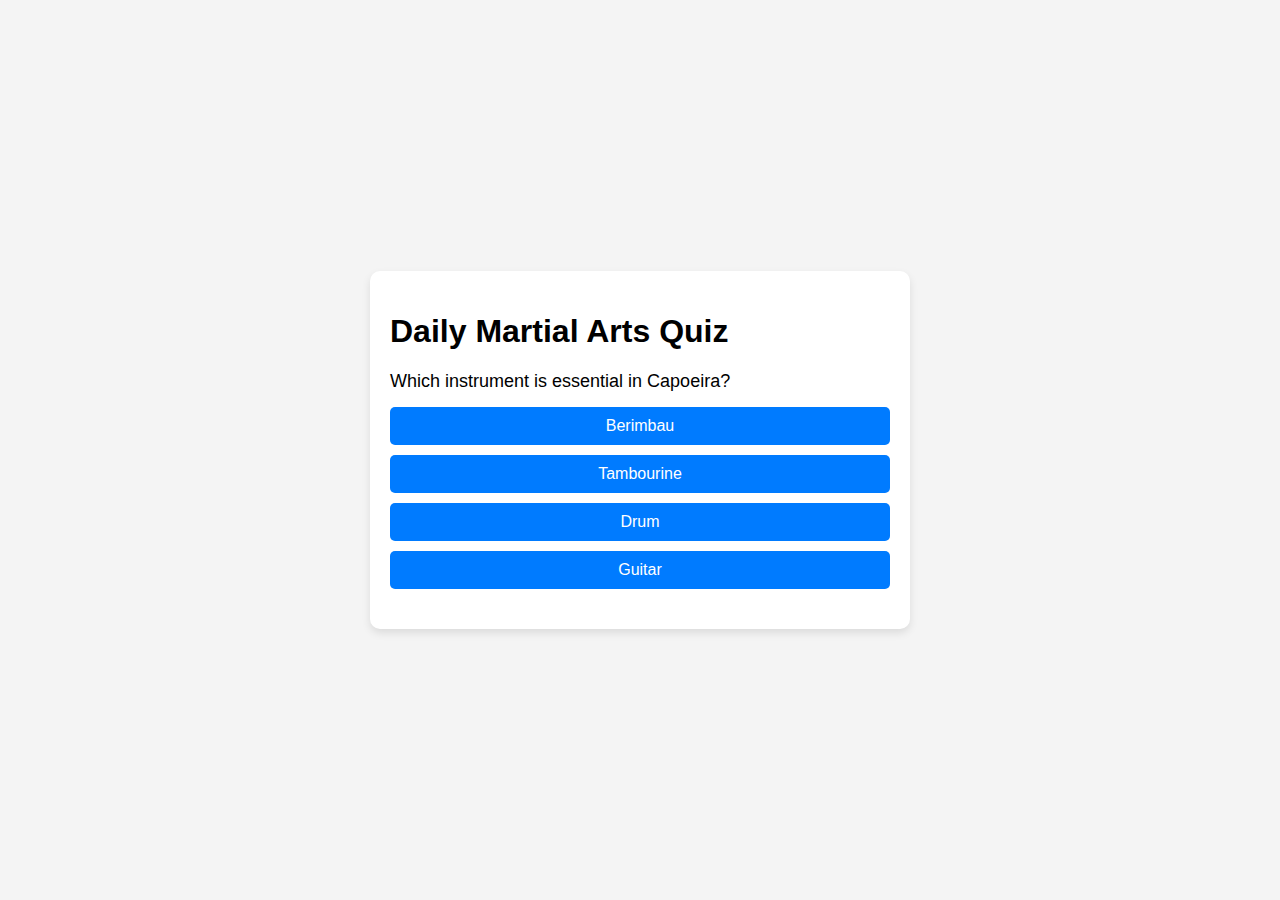
<file: a.html>
<!DOCTYPE html>
<html lang="en">
<head>
    <meta charset="UTF-8">
    <meta name="viewport" content="width=device-width, initial-scale=1.0">
    <title>Daily Martial Arts Quiz</title>
    <style>
        body {
            font-family: Arial, sans-serif;
            margin: 0;
            padding: 0;
            background-color: #f4f4f4;
            display: flex;
            flex-direction: column;
            align-items: center;
            justify-content: center;
            min-height: 100vh;
        }
        .quiz-container {
            background: white;
            border-radius: 10px;
            padding: 20px;
            box-shadow: 0 4px 8px rgba(0, 0, 0, 0.1);
            max-width: 500px;
            width: 100%;
        }
        .question {
            font-size: 18px;
            margin-bottom: 15px;
        }
        .options {
            display: flex;
            flex-direction: column;
            gap: 10px;
        }
        .options button {
            padding: 10px;
            border: none;
            border-radius: 5px;
            background: #007bff;
            color: white;
            cursor: pointer;
            font-size: 16px;
        }
        .options button:hover {
            background: #0056b3;
        }
        .result {
            margin-top: 20px;
            font-size: 16px;
            font-weight: bold;
        }
    </style>
</head>
<body>
    <div class="quiz-container">
        <h1>Daily Martial Arts Quiz</h1>
        <div id="quiz-content"></div>
        <div id="result" class="result"></div>
    </div>
    <script>
        // All available quiz questions
        const martialArtsQuestions = {
            capoeira: [
                { question: "What is the foundational movement in Capoeira?", options: ["Ginga", "Au", "Queixada", "Maculelê"], answer: "Ginga" },
                { question: "What does 'ginga' mean?", options: ["To sway", "To kick", "To flip", "To dodge"], answer: "To sway" },
                { question: "Which instrument is essential in Capoeira?", options: ["Berimbau", "Tambourine", "Drum", "Guitar"], answer: "Berimbau" }
            ],
            taekwondo: [
                { question: "What does 'Taekwondo' translate to in English?", options: ["The way of the hand and foot", "Art of combat", "Way of the warrior", "The way of the sword"], answer: "The way of the hand and foot" },
                { question: "What is a Taekwondo practitioner called?", options: ["Sensei", "Taekwondoin", "Karateka", "Martial artist"], answer: "Taekwondoin" },
                { question: "Which of these is a Taekwondo stance?", options: ["Walking stance", "Lotus stance", "Eagle stance", "Snake stance"], answer: "Walking stance" }
            ],
            kungfu: [
                { question: "What does 'Kung Fu' emphasize?", options: ["Discipline and skill", "Brute force", "Speed", "Flexibility"], answer: "Discipline and skill" },
                { question: "Which animal is NOT a traditional Kung Fu style?", options: ["Tiger", "Crane", "Dragon", "Fox"], answer: "Fox" },
                { question: "What is the origin of Kung Fu?", options: ["China", "Japan", "Korea", "Thailand"], answer: "China" }
            ],
            programming: [
                { question: "Which of the following is NOT a programming language?", options: ["Python", "Java", "HTML", "Ruby"], answer: "HTML" },
                { question: "What does a loop do in programming?", options: ["Repeat actions", "Store data", "Execute code once", "Stop execution"], answer: "Repeat actions" }
            ]
        };

        function getRandomQuestions() {
            const martialArtsTypes = ["capoeira", "taekwondo", "kungfu"];
            const selectedType = martialArtsTypes[Math.floor(Math.random() * martialArtsTypes.length)];
            const selectedQuestions = martialArtsQuestions[selectedType].sort(() => 0.5 - Math.random()).slice(0, 4);

            // 30% chance to add a bonus programming question
            if (Math.random() < 0.3) {
                const bonusQuestion = martialArtsQuestions.programming[Math.floor(Math.random() * martialArtsQuestions.programming.length)];
                selectedQuestions.push(bonusQuestion);
            }

            return selectedQuestions;
        }

        // Render quiz
        const quizContent = document.getElementById("quiz-content");
        const resultContainer = document.getElementById("result");
        const dailyQuiz = getRandomQuestions();
        let score = 0;
        let currentQuestionIndex = 0;

        function renderQuestion() {
    if (currentQuestionIndex >= dailyQuiz.length) {
        quizContent.innerHTML = `
            <h3>You've completed today's quiz!</h3>
            <button id="leave-button" onclick="leaveQuiz()">Leave</button>
        `;
        resultContainer.textContent = `Your Score: ${score} / ${dailyQuiz.length}`;
        return;
    }

    const question = dailyQuiz[currentQuestionIndex];
    quizContent.innerHTML = `
        <div class="question">${question.question}</div>
        <div class="options">
            ${question.options.map((option, index) => `
                <button onclick="checkAnswer(${index})">${option}</button>
            `).join('')}
        </div>
    `;
}

function leaveQuiz() {
    window.location.href = "daily_quest.html";
}


        function checkAnswer(selectedIndex) {
            const question = dailyQuiz[currentQuestionIndex];
            const isCorrect = question.options[selectedIndex] === question.answer;
            if (isCorrect) score++;
            currentQuestionIndex++;
            renderQuestion();
        }

        renderQuestion();
    </script>
</body>
</html>
</file>
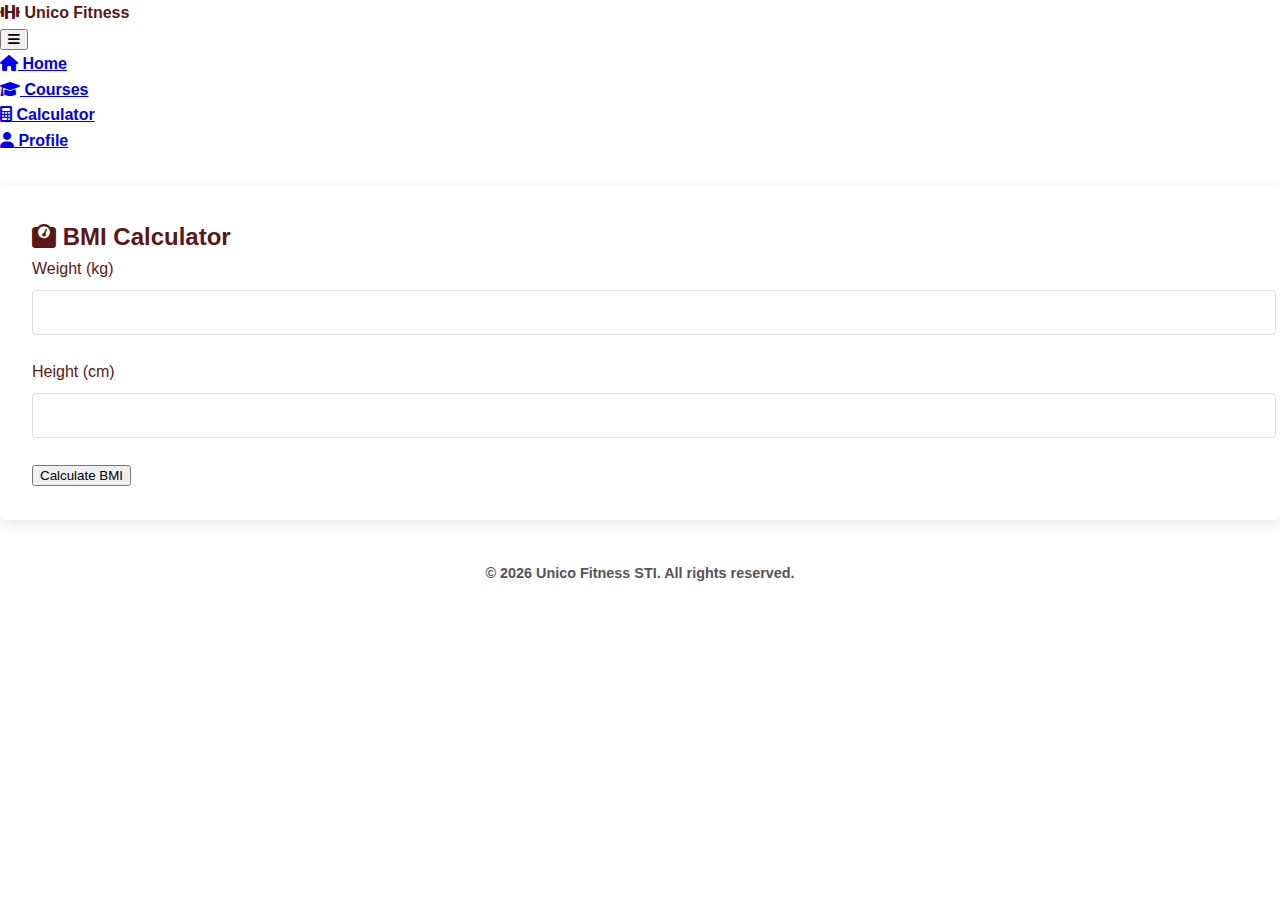
<file: calculator.html>
<!DOCTYPE html>
<html lang="en">
<head>
    <meta charset="UTF-8">
    <meta name="viewport" content="width=device-width, initial-scale=1.0">
    <title>BMI Calculator</title>
    <link rel="stylesheet" href="startexer2.css">
    <link rel="stylesheet" href="calculator.css">
    <link rel="stylesheet" href="https://cdnjs.cloudflare.com/ajax/libs/font-awesome/6.0.0/css/all.min.css">
</head>
<body>
    <header>
        <nav>
            <div class="logo">
                <i class="fas fa-dumbbell"></i>
                <span>Unico Fitness</span>
            </div>
            <button class="mobile-toggle">
                <i class="fas fa-bars"></i>
            </button>
            <ul class="nav-links">
                <li><a href="index.html"><i class="fas fa-home"></i> Home</a></li>
                <li><a href="courses.html"><i class="fas fa-graduation-cap"></i> Courses</a></li>
                <li><a href="calculator.html" class="active"><i class="fas fa-calculator"></i> Calculator</a></li>
                <li><a href="profile.html"><i class="fas fa-user"></i> Profile</a></li>
               
            </ul>
        </nav>
    </header>

    <main class="container">
        <!-- BMI Calculator Section -->
        <div id="bmi-calculator">
            <div class="calculator-container">
                <h2><i class="fas fa-weight"></i> BMI Calculator</h2>
                <form id="bmi-form">
                    <div class="form-group">
                        <label for="weight">Weight (kg)</label>
                        <input type="number" id="weight" step="0.1" required>
                    </div>
                    <div class="form-group">
                        <label for="height">Height (cm)</label>
                        <input type="number" id="height" step="0.1" required>
                    </div>
                    <button type="submit" class="btn">Calculate BMI</button>
                </form>
                <div id="bmi-result" class="result hidden">
                    <div class="bmi-indicator">
                        <div class="indicator-bar">
                            <div class="marker"></div>
                        </div>
                        <div class="categories">
                            <span>Underweight</span>
                            <span>Normal</span>
                            <span>Overweight</span>
                            <span>Obese</span>
                        </div>
                    </div>
                    <p class="bmi-value">Your BMI: <span id="bmi-number"></span></p>
                    <p class="bmi-category">Category: <span id="bmi-category"></span></p>
                    <p id="bmi-message"></p>
                    <div id="weight-range" class="weight-range"></div>
                </div>
            </div>
        </div>
    </main>

    <footer>
        <p>&copy; <span id="current-year"></span> Unico Fitness STI. All rights reserved.</p>
    </footer>

    <script src="calculator.js"></script>
    <script src="app.js"></script>
</body>
</html>
</file>
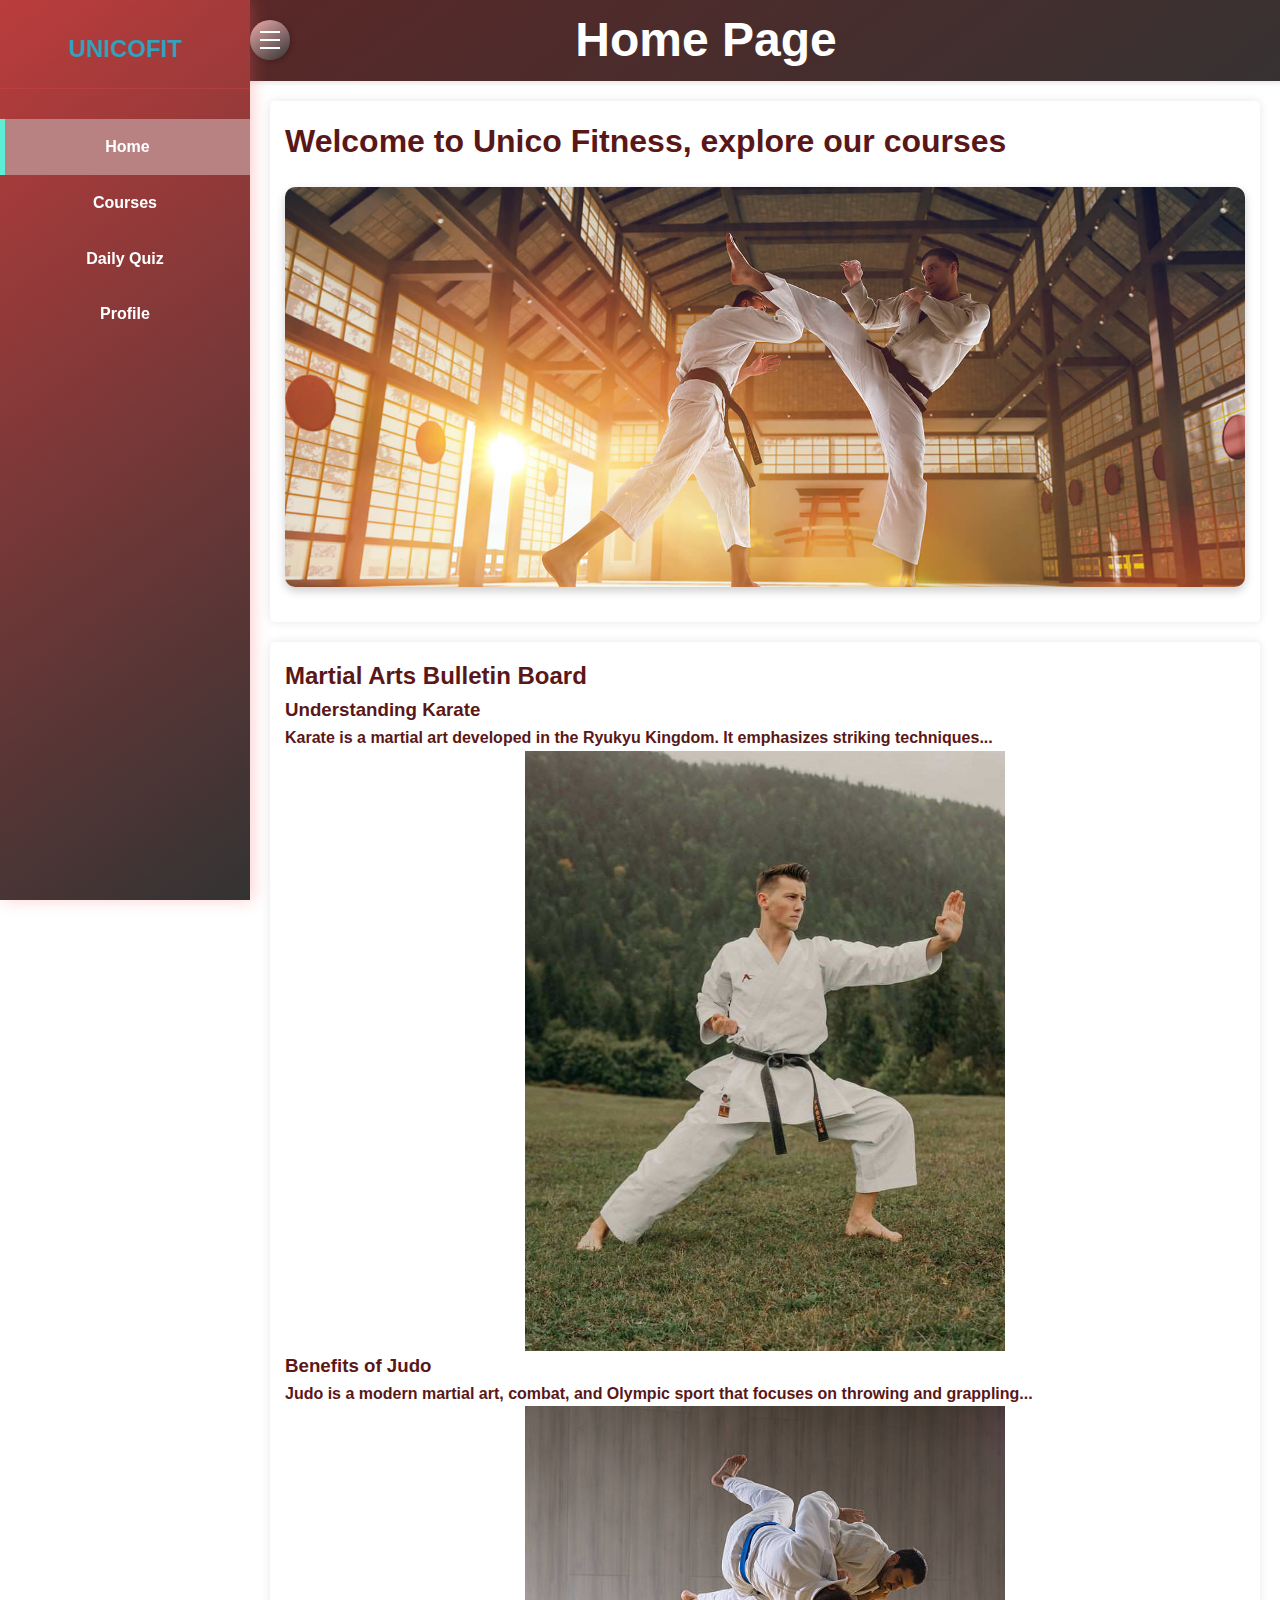
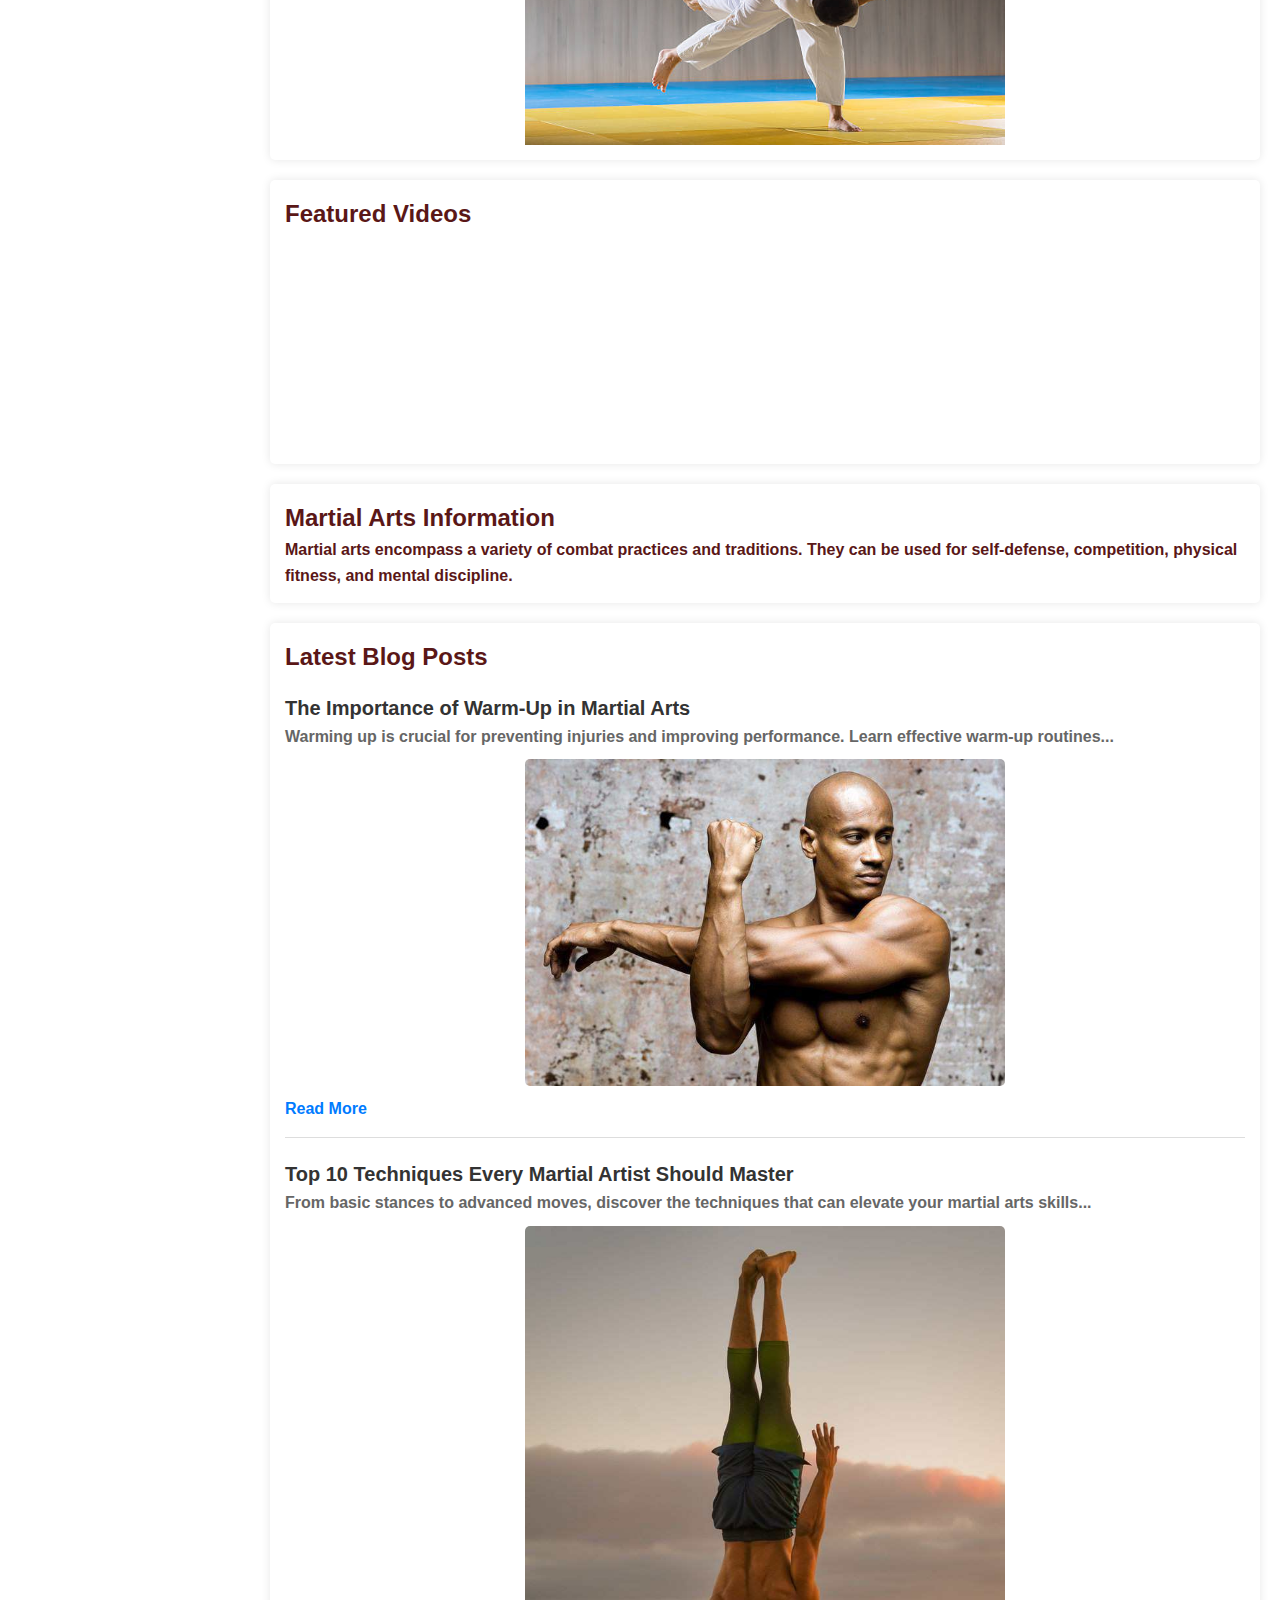
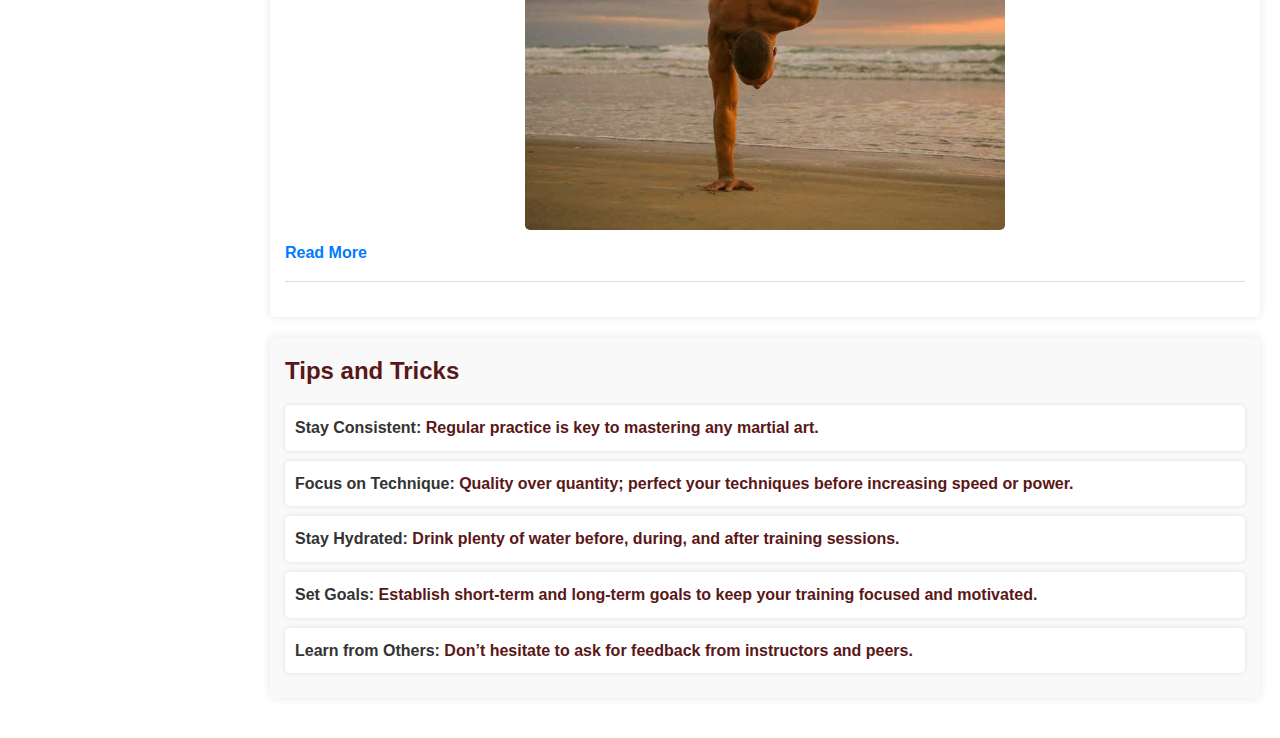
<file: startexer2.html>
<!DOCTYPE html>
<html lang="en">
<head>
    <meta charset="UTF-8">
    <meta name="viewport" content="width=device-width, initial-scale=1.0">
    <title>Main Page</title>
    <link rel="stylesheet" href="startexer2.css">
    <link rel="stylesheet" href="startexer3.css">
</head>
<body>
    <!-- Sidebar -->
    <div id="sidebar">
        <header>
            <a href="index.html" class="logo">UnicoFit</a>
        </header>
        <div class="toggle-btn" onclick="toggleSidebar()">
            <span></span>
            <span></span>
            <span></span>
        </div>
        <ul>
            <li><a href="startexer2.html" class="active">Home</a></li>
            <li><a href="courses.html">Courses</a></li>
            <li><a href="daily_quest.html">Daily Quiz</a></li>
            <li><a href="profile.html">Profile</a></li>
        </ul>
    </div>

    <!-- The bar that sits above the main content -->
    <div class="header-bar">
        <h1>Home Page</h1>
    </div>

    <!-- Main content -->
    <div id="content">
        <section>
            <h1>Welcome to Unico Fitness, explore our courses</h1> 
            <div class="slider">
                <img class="slide" src="fight22.jpeg" alt="Fitness Image 1">
              
                <img class="slide" src="capo2333.png" alt="Fitness Image 3">
            </div>
        </section>

        <!-- Martial Arts Bulletin Board Section -->
        <section id="posts">
            <h2>Martial Arts Bulletin Board</h2>
            <article>
                <h3>Understanding Karate</h3>
                <p>Karate is a martial art developed in the Ryukyu Kingdom. It emphasizes striking techniques...</p>
                <img src="karate.jpg" alt="Karate Image" class="center">
            </article>
            <article>
                <h3>Benefits of Judo</h3>
                <p>Judo is a modern martial art, combat, and Olympic sport that focuses on throwing and grappling...</p>
                <img src="judo.jpg" alt="Judo Image" class="center">
            </article>
        </section>

        <section id="videos">
            <h2>Featured Videos</h2>
            <div class="video-container">
                <iframe width="360" height="215" 
                src="https://www.youtube.com/embed/zvY_HBoe-ZU?si=xg1fmxlVe_eBLPpw" 
                title="YouTube video player" frameborder="0" allow="accelerometer; autoplay; clipboard-write; encrypted-media; gyroscope; picture-in-picture; web-share" 
                referrerpolicy="strict-origin-when-cross-origin" allowfullscreen></iframe>
                   
                
                </iframe>
                <iframe width="360" height="215" src="https://www.youtube.com/embed/FI51zRzgIe4?si=TNOrqxBGLY20cdDi"
                 title="YouTube video player" frameborder="0" allow="accelerometer; autoplay; clipboard-write; encrypted-media; gyroscope; picture-in-picture; web-share" 
                 referrerpolicy="strict-origin-when-cross-origin" 
                 allowfullscreen></iframe>
            </div>
        </section>
        

        <section id="info">
            <h2>Martial Arts Information</h2>
            <p>Martial arts encompass a variety of combat practices and traditions. They can be used for self-defense, competition, physical fitness, and mental discipline.</p>
        </section>


    <!-- Blog Posts Section -->
    <section id="blog-posts">
        <h2>Latest Blog Posts</h2>
        <article>
            <h3>The Importance of Warm-Up in Martial Arts</h3>
            <p>Warming up is crucial for preventing injuries and improving performance. Learn effective warm-up routines...</p>
            <img src="train.jpg" alt="Warm-Up Image" width="300px" class="center">
            <a href="https://www.master-sh-yu.com/articles/importance-of-warm-up-before-martial-arts-training/#:~:text=Students%20who%20warm%20up%20before,with%20warmups%2C%20muscle%20elasticity%20improves.">Read More</a>
        </article>
        <article>
            <h3>Top 10 Techniques Every Martial Artist Should Master</h3>
            <p>From basic stances to advanced moves, discover the techniques that can elevate your martial arts skills...</p>
            <img src="hs.jpg" alt="Techniques Image" width="300px" class="center" >
            <a href="https://evolve-mma.com/blog/10-must-know-martial-arts-self-defense-techniques-everyone-should-learn/">Read More</a>
        </article>
    </section>

    <!-- Tips and Tricks Section -->
    <section id="tips-tricks">
        <h2>Tips and Tricks</h2>
        <ul>
            <li><strong>Stay Consistent:</strong> Regular practice is key to mastering any martial art.</li>
            <li><strong>Focus on Technique:</strong> Quality over quantity; perfect your techniques before increasing speed or power.</li>
            <li><strong>Stay Hydrated:</strong> Drink plenty of water before, during, and after training sessions.</li>
            <li><strong>Set Goals:</strong> Establish short-term and long-term goals to keep your training focused and motivated.</li>
            <li><strong>Learn from Others:</strong> Don’t hesitate to ask for feedback from instructors and peers.</li>
        </ul>
    </section>
</div>
    </div>


    <script src="exer2.js"></script>
</body>
</html>
</file>
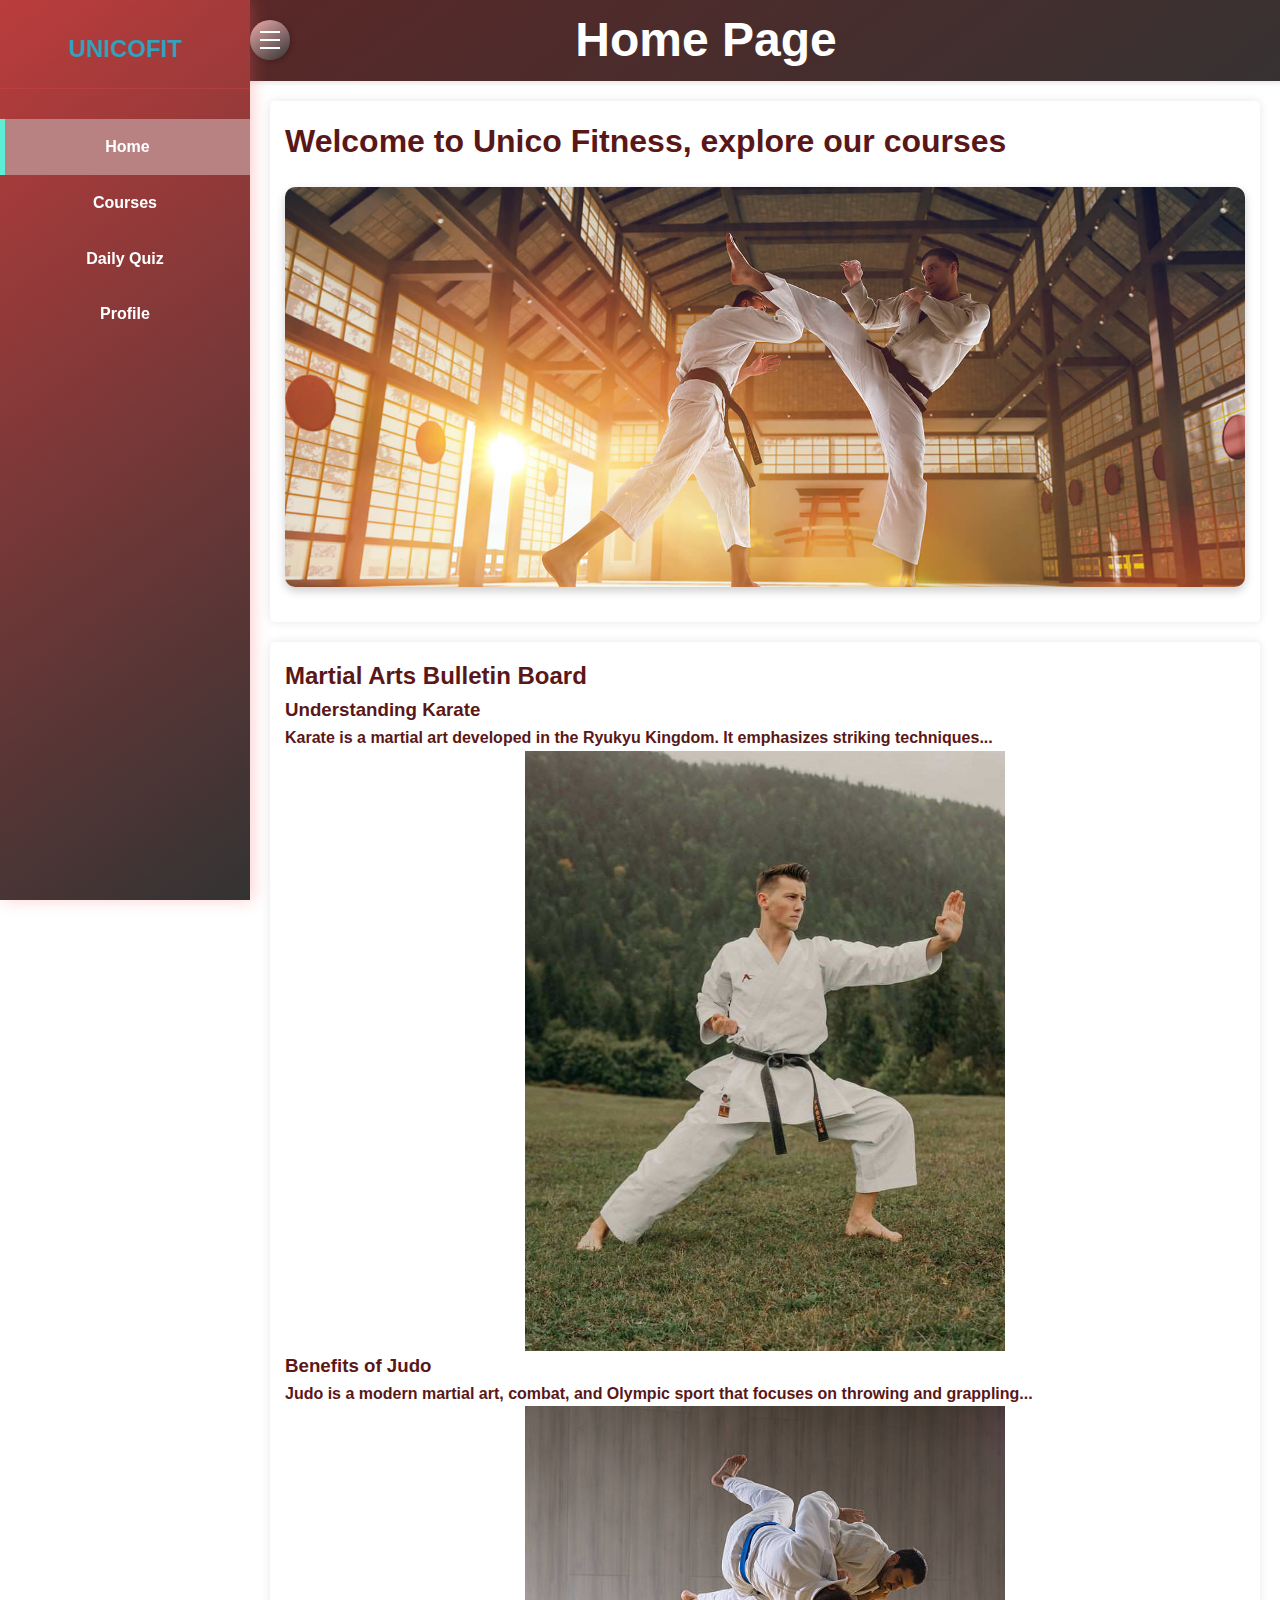
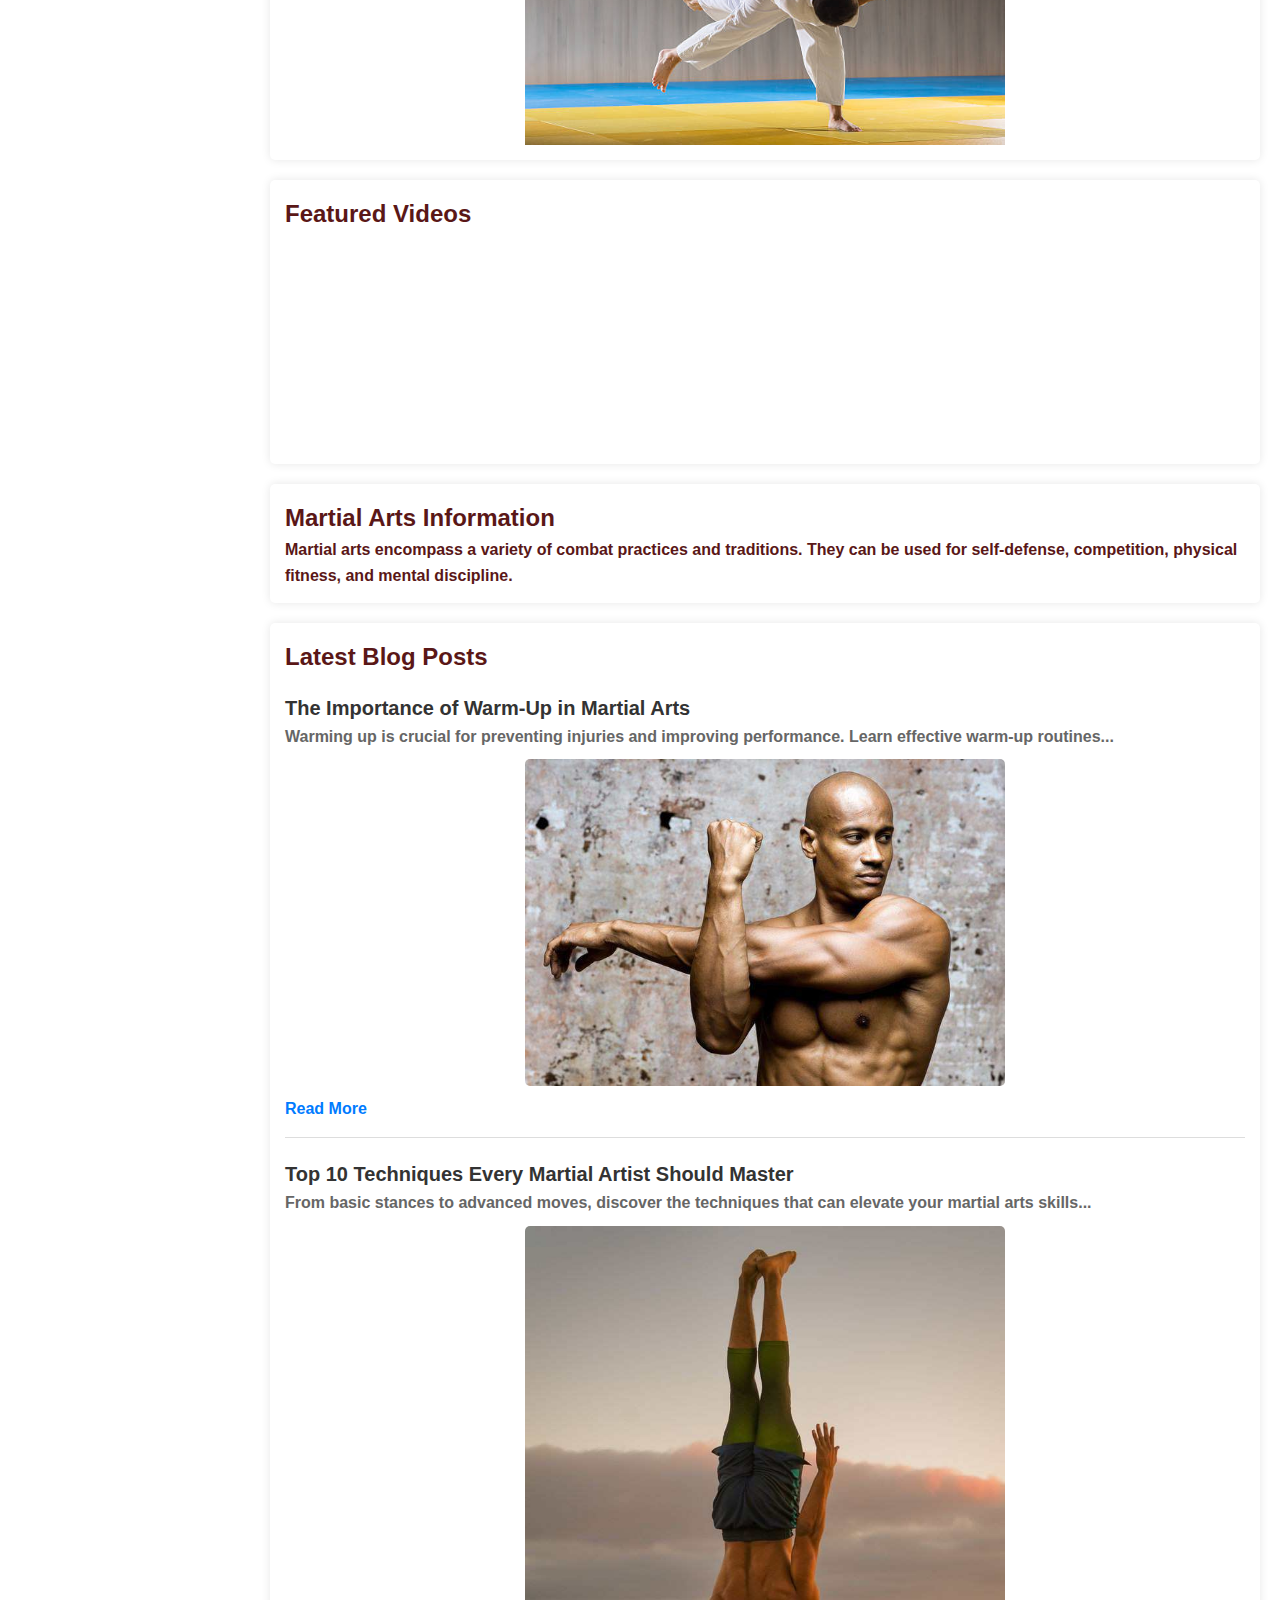
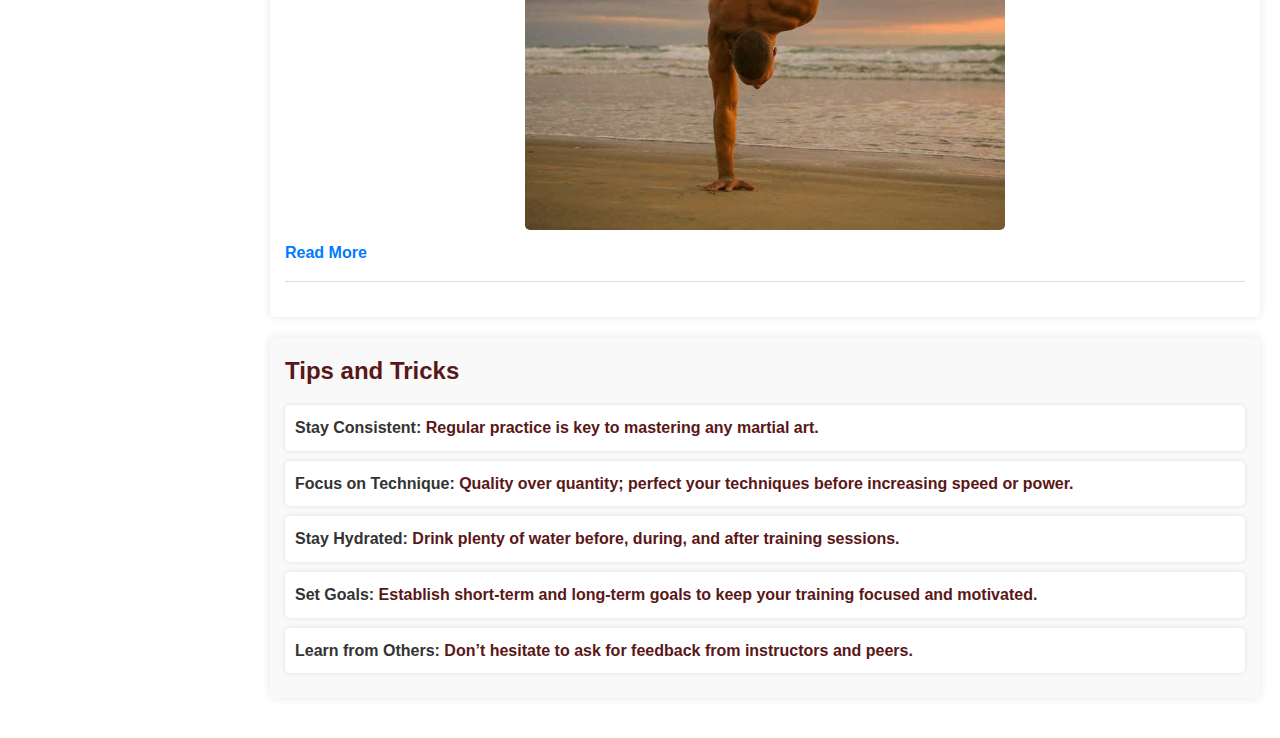
<file: APPUnicoFit/startexer2.html>
<!DOCTYPE html>
<html lang="en">
<head>
    <meta charset="UTF-8">
    <meta name="viewport" content="width=device-width, initial-scale=1.0">
    <title>Main Page</title>
    <link rel="stylesheet" href="startexer2.css">
    <link rel="stylesheet" href="startexer3.css">
</head>
<body>
    <!-- Sidebar -->
    <div id="sidebar">
        <header>
            <a href="Index.html" class="logo">UnicoFit</a>
        </header>
        <div class="toggle-btn" onclick="toggleSidebar()">
            <span></span>
            <span></span>
            <span></span>
        </div>
        <ul>
            <li><a href="startexer2.html" class="active">Home</a></li>
            <li><a href="courses.html">Courses</a></li>
            <li><a href="daily_quest.html">Daily Quiz</a></li>
            <li><a href="profile.html">Profile</a></li>
        </ul>
    </div>

    <!-- The bar that sits above the main content -->
    <div class="header-bar">
        <h1>Home Page</h1>
    </div>

    <!-- Main content -->
    <div id="content">
        <section>
            <h1>Welcome to Unico Fitness, explore our courses</h1> 
            <div class="slider">
                <img class="slide" src="fight22.jpeg" alt="Fitness Image 1">
              
                <img class="slide" src="capo2333.png" alt="Fitness Image 3">
            </div>
        </section>

        <!-- Martial Arts Bulletin Board Section -->
        <section id="posts">
            <h2>Martial Arts Bulletin Board</h2>
            <article>
                <h3>Understanding Karate</h3>
                <p>Karate is a martial art developed in the Ryukyu Kingdom. It emphasizes striking techniques...</p>
                <img src="karate.jpg" alt="Karate Image" class="center">
            </article>
            <article>
                <h3>Benefits of Judo</h3>
                <p>Judo is a modern martial art, combat, and Olympic sport that focuses on throwing and grappling...</p>
                <img src="judo.jpg" alt="Judo Image" class="center">
            </article>
        </section>

        <section id="videos">
            <h2>Featured Videos</h2>
            <div class="video-container">
                <iframe width="360" height="215" 
                src="https://www.youtube.com/embed/zvY_HBoe-ZU?si=xg1fmxlVe_eBLPpw" 
                title="YouTube video player" frameborder="0" allow="accelerometer; autoplay; clipboard-write; encrypted-media; gyroscope; picture-in-picture; web-share" 
                referrerpolicy="strict-origin-when-cross-origin" allowfullscreen></iframe>
                   
                
                </iframe>
                <iframe width="360" height="215" src="https://www.youtube.com/embed/FI51zRzgIe4?si=TNOrqxBGLY20cdDi"
                 title="YouTube video player" frameborder="0" allow="accelerometer; autoplay; clipboard-write; encrypted-media; gyroscope; picture-in-picture; web-share" 
                 referrerpolicy="strict-origin-when-cross-origin" 
                 allowfullscreen></iframe>
            </div>
        </section>
        

        <section id="info">
            <h2>Martial Arts Information</h2>
            <p>Martial arts encompass a variety of combat practices and traditions. They can be used for self-defense, competition, physical fitness, and mental discipline.</p>
        </section>


    <!-- Blog Posts Section -->
    <section id="blog-posts">
        <h2>Latest Blog Posts</h2>
        <article>
            <h3>The Importance of Warm-Up in Martial Arts</h3>
            <p>Warming up is crucial for preventing injuries and improving performance. Learn effective warm-up routines...</p>
            <img src="train.jpg" alt="Warm-Up Image" width="300px" class="center">
            <a href="https://www.master-sh-yu.com/articles/importance-of-warm-up-before-martial-arts-training/#:~:text=Students%20who%20warm%20up%20before,with%20warmups%2C%20muscle%20elasticity%20improves.">Read More</a>
        </article>
        <article>
            <h3>Top 10 Techniques Every Martial Artist Should Master</h3>
            <p>From basic stances to advanced moves, discover the techniques that can elevate your martial arts skills...</p>
            <img src="hs.jpg" alt="Techniques Image" width="300px" class="center" >
            <a href="https://evolve-mma.com/blog/10-must-know-martial-arts-self-defense-techniques-everyone-should-learn/">Read More</a>
        </article>
    </section>

    <!-- Tips and Tricks Section -->
    <section id="tips-tricks">
        <h2>Tips and Tricks</h2>
        <ul>
            <li><strong>Stay Consistent:</strong> Regular practice is key to mastering any martial art.</li>
            <li><strong>Focus on Technique:</strong> Quality over quantity; perfect your techniques before increasing speed or power.</li>
            <li><strong>Stay Hydrated:</strong> Drink plenty of water before, during, and after training sessions.</li>
            <li><strong>Set Goals:</strong> Establish short-term and long-term goals to keep your training focused and motivated.</li>
            <li><strong>Learn from Others:</strong> Don’t hesitate to ask for feedback from instructors and peers.</li>
        </ul>
    </section>
</div>
    </div>


    <script src="exer2.js"></script>
</body>
</html>
</file>
<file: calculator.css>
.calculator-container,
.task-container {
    background-color: white;
    border-radius: 8px;
    padding: 2rem;
    box-shadow: 0 4px 15px rgba(0, 0, 0, 0.1);
    margin: 2rem 0;
}

.tabs {
    display: flex;
    gap: 1rem;
    margin: 2rem 0;
}

.tab-btn {
    flex: 1;
    padding: 1rem;
    border: none;
    background: none;
    border-bottom: 2px solid transparent;
    font-size: 1rem;
    font-weight: 600;
    color: var(--dark);
    cursor: pointer;
    display: flex;
    align-items: center;
    justify-content: center;
    gap: 0.5rem;
    transition: all 0.3s ease;
}

.tab-btn.active {
    border-bottom-color: var(--primary);
    color: var(--primary);
}

.tab-content {
    display: none;
}

.tab-content.active {
    display: block;
}

.form-group {
    margin-bottom: 1.5rem;
}

.form-group label {
    display: block;
    margin-bottom: 0.5rem;
    font-weight: 500;
}

.form-group input {
    width: 100%;
    padding: 0.8rem;
    border: 1px solid #ddd;
    border-radius: 4px;
    font-size: 1rem;
}

.result {
    margin-top: 2rem;
    padding: 1.5rem;
    background-color: #f8f9fa;
    border-radius: 4px;
}

.result.hidden {
    display: none;
}

.bmi-indicator {
    margin: 2rem 0;
}

.indicator-bar {
    height: 20px;
    background: linear-gradient(
        to right,
        #3498db 0%,
        #3498db 18.5%,
        #2ecc71 18.5%,
        #2ecc71 25%,
        #f1c40f 25%,
        #f1c40f 30%,
        #e74c3c 30%,
        #e74c3c 100%
    );
    border-radius: 10px;
    position: relative;
}

.marker {
    width: 12px;
    height: 24px;
    background-color: var(--dark);
    position: absolute;
    top: -2px;
    transform: translateX(-50%);
    border-radius: 6px;
    transition: left 0.3s ease;
}

.categories {
    display: flex;
    justify-content: space-between;
    margin-top: 0.5rem;
    font-size: 0.8rem;
    color: #666;
}

.bmi-value {
    font-size: 1.2rem;
    font-weight: 600;
    margin: 1rem 0;
}

.weight-range {
    margin-top: 1rem;
    padding: 1rem;
    background-color: var(--light);
    border-radius: 4px;
    font-size: 0.9rem;
}

/* Task Manager Styles */
.task-form {
    display: flex;
    gap: 1rem;
    margin-bottom: 2rem;
}

.task-form input {
    flex: 1;
}

.task-list {
    max-height: 400px;
    overflow-y: auto;
}

.task-item {
    display: flex;
    align-items: center;
    justify-content: space-between;
    padding: 1rem;
    background-color: #f8f9fa;
    border-radius: 4px;
    margin-bottom: 0.5rem;
}

.task-item.completed {
    opacity: 0.7;
}

.task-item.completed .task-text {
    text-decoration: line-through;
}

.task-actions {
    display: flex;
    gap: 0.5rem;
}

.task-actions button {
    background: none;
    border: none;
    cursor: pointer;
    font-size: 1rem;
    color: #666;
    transition: color 0.3s ease;
}

.task-actions button:hover {
    color: var(--primary);
}

.task-actions .delete-btn:hover {
    color: #e74c3c;
}
</file>
<file: startexer3.css>
body {
    
    margin: 0;
    padding: 0;
    background-color: #ffffff;
}

header {
  
    color: #fff;
    padding: 10px 0;
    text-align: center;
}

nav ul {
    list-style: none;
    padding: 0;
}

nav ul li {
    display: inline;
    margin: 0 15px;
}

nav ul li a {
    color: #fff;
    text-decoration: none;
}

main {
    padding: 202px;
}

section {
    margin-bottom: 20px;
    background: #fff;
    padding: 15px;
    border-radius: 5px;
    box-shadow: 0 0 10px rgba(0, 0, 0, 0.1);
}

.video-container {
    display: flex;
    justify-content: space-around;
}

video {
    width: 100%;
    max-width: 400px;
    margin-top: auto;
    
}

footer {
    text-align: center;
    padding: 10px 0;
    background: #333;
    color: #fff;
    position: relative;
    bottom: 0;
    width: 100%;
}
/* Blog Posts Section */
#blog-posts {
    margin: 20px 0;
    padding: 15px;
    background: #fff;
    border-radius: 5px;
    box-shadow: 0 0 10px rgba(0, 0, 0, 0.1);
}

#blog-posts h2 {
    font-size: 24px;
    margin-bottom: 15px;
}

#blog-posts article {
    margin-bottom: 20px;
    border-bottom: 1px solid #ddd;
    padding-bottom: 15px;
}

#blog-posts article h3 {
    font-size: 20px;
    color: #333;
}

#blog-posts article p {
    font-size: 16px;
    color: #666;
}

#blog-posts article img {
    max-width: 100%;
    height: auto;
    border-radius: 5px;
    margin-top: 10px;
}

#blog-posts article a {
    display: inline-block;
    margin-top: 10px;
    text-decoration: none;
    color: #007BFF;
    font-weight: bold;
}

/* Tips and Tricks Section */
#tips-tricks {
    margin: 20px 0;
    padding: 15px;
    background: #f9f9f9;
    border-radius: 5px;
    box-shadow: 0 0 10px rgba(0, 0, 0, 0.1);
}

#tips-tricks h2 {
    font-size: 24px;
    margin-bottom: 15px;
}

#tips-tricks ul {
    list-style-type: none;
    padding: 0;
}

#tips-tricks li {
    background: #fff;
    margin: 10px 0;
    padding: 10px;
    border-radius: 5px;
    box-shadow: 0 0 5px rgba(0, 0, 0, 0.1);
}

#tips-tricks li strong {
    color: #333;
}
.center {
    display: block;
    margin-left: auto;
    margin-right: auto;
    width: 50%;
  }
</file>
<file: APPUnicoFit/startexer3.css>
body {
    
    margin: 0;
    padding: 0;
    background-color: #ffffff;
}

header {
  
    color: #fff;
    padding: 10px 0;
    text-align: center;
}

nav ul {
    list-style: none;
    padding: 0;
}

nav ul li {
    display: inline;
    margin: 0 15px;
}

nav ul li a {
    color: #fff;
    text-decoration: none;
}

main {
    padding: 202px;
}

section {
    margin-bottom: 20px;
    background: #fff;
    padding: 15px;
    border-radius: 5px;
    box-shadow: 0 0 10px rgba(0, 0, 0, 0.1);
}

.video-container {
    display: flex;
    justify-content: space-around;
}

video {
    width: 100%;
    max-width: 400px;
    margin-top: auto;
    
}

footer {
    text-align: center;
    padding: 10px 0;
    background: #333;
    color: #fff;
    position: relative;
    bottom: 0;
    width: 100%;
}
/* Blog Posts Section */
#blog-posts {
    margin: 20px 0;
    padding: 15px;
    background: #fff;
    border-radius: 5px;
    box-shadow: 0 0 10px rgba(0, 0, 0, 0.1);
}

#blog-posts h2 {
    font-size: 24px;
    margin-bottom: 15px;
}

#blog-posts article {
    margin-bottom: 20px;
    border-bottom: 1px solid #ddd;
    padding-bottom: 15px;
}

#blog-posts article h3 {
    font-size: 20px;
    color: #333;
}

#blog-posts article p {
    font-size: 16px;
    color: #666;
}

#blog-posts article img {
    max-width: 100%;
    height: auto;
    border-radius: 5px;
    margin-top: 10px;
}

#blog-posts article a {
    display: inline-block;
    margin-top: 10px;
    text-decoration: none;
    color: #007BFF;
    font-weight: bold;
}

/* Tips and Tricks Section */
#tips-tricks {
    margin: 20px 0;
    padding: 15px;
    background: #f9f9f9;
    border-radius: 5px;
    box-shadow: 0 0 10px rgba(0, 0, 0, 0.1);
}

#tips-tricks h2 {
    font-size: 24px;
    margin-bottom: 15px;
}

#tips-tricks ul {
    list-style-type: none;
    padding: 0;
}

#tips-tricks li {
    background: #fff;
    margin: 10px 0;
    padding: 10px;
    border-radius: 5px;
    box-shadow: 0 0 5px rgba(0, 0, 0, 0.1);
}

#tips-tricks li strong {
    color: #333;
}
.center {
    display: block;
    margin-left: auto;
    margin-right: auto;
    width: 50%;
  }
</file>
<file: startexer2.css>
/* General Reset */
body, h1, h2, h3, p, ul, li, a {
    margin: 0;
    padding: 0;
    box-sizing: border-box;
}

/* Body Styling */
body {
    font-family: Verdana, sans-serif;
    font-weight: bold;
    background: #ffffff;
    color: #5a1717;
    line-height: 1.6;
}

/* Sidebar Styling */
#sidebar {
    position: fixed;
    top: 0;
    left: 0;
    width: 250px;
    height: 100%;
    background: linear-gradient(145deg, #bb3c3c, #333);
    color: #fff;
    transition: transform 0.3s ease;
    z-index: 1000;
    box-shadow: 3px 0 15px rgba(253, 96, 96, 0.3);
}

#sidebar.hide {
    transform: translateX(-100%);
}

#sidebar .logo {
    display: block;
    padding: 20px;
    font-size: 1.5rem;
    font-weight: bold;
    text-transform: uppercase;
    text-align: center;
    color: #34a1bd;
    text-decoration: none;
    border-bottom: 1px solid rgba(238, 83, 83, 0.2);
}

#sidebar ul {
    list-style: none;
    margin-top: 20px;
}

#sidebar ul li {
    text-align: center;
}

#sidebar ul li a {
    display: block;
    padding: 15px;
    font-size: 1rem;
    color: #fff;
    text-decoration: none;
    transition: color 0.3s, background 0.3s;
}

#sidebar ul li a.active,
#sidebar ul li a:hover {
    background: #b88282;
    border-left: 5px solid #5eeed6;
}

/* Toggle Button Styling */
.toggle-btn {
    position: absolute;
    top: 20px;
    right: -40px;
    background: linear-gradient(145deg, #ecabab, #333);
    border-radius: 50%;
    width: 40px;
    height: 40px;
    display: flex;
    flex-direction: column;
    justify-content: center;
    align-items: center;
    cursor: pointer;
    box-shadow: 2px 2px 5px rgba(0, 0, 0, 0.2);
}

.toggle-btn span {
    display: block;
    width: 20px;
    height: 2px;
    background: #fff;
    margin: 3px 0;
    transition: transform 0.3s;
}

/* Header Bar Styling */
.header-bar {
    background: linear-gradient(145deg, #612525, #333);
    color: #fff;
    padding: 2px;
    width: 110%;
    text-align: center;
    font-size: 1.5rem;
    font-weight: bold;
    box-shadow: 0 2px 5px rgba(0, 0, 0, 0.1);
    margin-left: px;
}

/* Content Section */
#content {
    margin-left: 250px;
    padding: 20px;
    transition: margin-left 0.3s ease;
}

#content.shifted {
    margin-left: 0;
}


/* Slider Styles */
.slider {
    width: 100%;
    height: 300px;
    overflow: hidden;
    position: relative;
    margin: 30px 0;
    border-radius: 12px;
    box-shadow: 0 4px 15px rgba(175, 63, 63, 0.2);
}

.slide {
    width: 100%;
    height: 100%;
    position: absolute;
    opacity: 0;
    transition: opacity 0.5s ease;
}

.slide.show {
    opacity: 1;
}

/* Courses Section */
.courses {
    display: flex;
    justify-content: space-around;
    margin-top: 30px;
    gap: 20px;
    flex-wrap: wrap;
}

.course-box {
    width: 180px;
    height: 180px;
    border-radius: 8px ;
    position: relative;
    background-color: #f4f4f9;
    transition: transform 0.3s ease, box-shadow 0.3s ease;
    cursor: pointer;
    display: flex;
    align-items: center;
    justify-content: center;
    box-shadow: 0 4px 6px rgba(0, 0, 0, 0.1);
    overflow: hidden;
}

.course-box img {
    width: 100%;
    height: 100%;
    object-fit: cover;
    border-radius: 8px;
    transition: opacity 0.3s ease;
}

.course-box:hover img {
    opacity: 0.7;
}

.course-box:hover {
    transform: scale(1.05);
    box-shadow: 0 6px 15px rgba(173, 10, 10, 0.2);
}

/* Hover effect for course name */
.course-box::before {
    content: attr(data-course);
    position: absolute;
    bottom: 10px;
    left: 50%;
    transform: translateX(-50%);
    background: rgba(0, 0, 0, 0.7);
    color: #fff;
    padding: 5px 10px;
    border-radius: 5px;
    font-size: 14px;
    opacity: 0;
    transition: opacity 0.3s ease;
}

.course-box:hover::before {
    opacity: 1;
}

/* Smooth Scrolling */
html {
    scroll-behavior: smooth;
}

/* Mobile Responsiveness */
@media (max-width: 768px) {
    #sidebar {
        width: 100px;

    }

    #sidebar .logo {
        font-size: 20px;
    }

    #sidebar ul li a {
        font-size: 16px;
    }

    #content {
        margin-left: 100px;
    }

    .courses {
        flex-direction: column;
        align-items: center;
    }
}
/* Slider styling */
.slider {
    position: relative;
    overflow: hidden;
    max-width: 100%;
    height: 400px;
    margin: 20px auto;
    border-radius: 10px;
    box-shadow: 0 4px 10px rgba(0, 0, 0, 0.2);
}

.slider img {
    width: 100%;
    height: 100%;
    object-fit: cover;
    display: none;
    transition: opacity 1s ease-in-out;
}

.slider img.show {
    display: block;
    opacity: 1;
}

/* Footer styling */
footer {
    text-align: center;
    margin-top: 30px;
    padding: 10px 0;
    font-size: 0.9rem;
    color: #555;
}

/* Responsive design */
@media (max-width: 768px) {
    #sidebar {
        transform: translateX(-260px);
    }

    #sidebar.hide {
        transform: translateX(0);
    }

    .header-bar {
        margin-left: 0;
    }

    #content {
        margin-left: 0;
    }

    .toggle-btn {
        right: -40px;
    }
}
</file>
<file: APPUnicoFit/startexer2.css>
/* General Reset */
body, h1, h2, h3, p, ul, li, a {
    margin: 0;
    padding: 0;
    box-sizing: border-box;
}

/* Body Styling */
body {
    font-family: Verdana, sans-serif;
    font-weight: bold;
    background: #ffffff;
    color: #5a1717;
    line-height: 1.6;
}

/* Sidebar Styling */
#sidebar {
    position: fixed;
    top: 0;
    left: 0;
    width: 250px;
    height: 100%;
    background: linear-gradient(145deg, #bb3c3c, #333);
    color: #fff;
    transition: transform 0.3s ease;
    z-index: 1000;
    box-shadow: 3px 0 15px rgba(253, 96, 96, 0.3);
}

#sidebar.hide {
    transform: translateX(-100%);
}

#sidebar .logo {
    display: block;
    padding: 20px;
    font-size: 1.5rem;
    font-weight: bold;
    text-transform: uppercase;
    text-align: center;
    color: #34a1bd;
    text-decoration: none;
    border-bottom: 1px solid rgba(238, 83, 83, 0.2);
}

#sidebar ul {
    list-style: none;
    margin-top: 20px;
}

#sidebar ul li {
    text-align: center;
}

#sidebar ul li a {
    display: block;
    padding: 15px;
    font-size: 1rem;
    color: #fff;
    text-decoration: none;
    transition: color 0.3s, background 0.3s;
}

#sidebar ul li a.active,
#sidebar ul li a:hover {
    background: #b88282;
    border-left: 5px solid #5eeed6;
}

/* Toggle Button Styling */
.toggle-btn {
    position: absolute;
    top: 20px;
    right: -40px;
    background: linear-gradient(145deg, #ecabab, #333);
    border-radius: 50%;
    width: 40px;
    height: 40px;
    display: flex;
    flex-direction: column;
    justify-content: center;
    align-items: center;
    cursor: pointer;
    box-shadow: 2px 2px 5px rgba(0, 0, 0, 0.2);
}

.toggle-btn span {
    display: block;
    width: 20px;
    height: 2px;
    background: #fff;
    margin: 3px 0;
    transition: transform 0.3s;
}

/* Header Bar Styling */
.header-bar {
    background: linear-gradient(145deg, #612525, #333);
    color: #fff;
    padding: 2px;
    width: 110%;
    text-align: center;
    font-size: 1.5rem;
    font-weight: bold;
    box-shadow: 0 2px 5px rgba(0, 0, 0, 0.1);
    margin-left: px;
}

/* Content Section */
#content {
    margin-left: 250px;
    padding: 20px;
    transition: margin-left 0.3s ease;
}

#content.shifted {
    margin-left: 0;
}


/* Slider Styles */
.slider {
    width: 100%;
    height: 300px;
    overflow: hidden;
    position: relative;
    margin: 30px 0;
    border-radius: 12px;
    box-shadow: 0 4px 15px rgba(175, 63, 63, 0.2);
}

.slide {
    width: 100%;
    height: 100%;
    position: absolute;
    opacity: 0;
    transition: opacity 0.5s ease;
}

.slide.show {
    opacity: 1;
}

/* Courses Section */
.courses {
    display: flex;
    justify-content: space-around;
    margin-top: 30px;
    gap: 20px;
    flex-wrap: wrap;
}

.course-box {
    width: 180px;
    height: 180px;
    border-radius: 8px ;
    position: relative;
    background-color: #f4f4f9;
    transition: transform 0.3s ease, box-shadow 0.3s ease;
    cursor: pointer;
    display: flex;
    align-items: center;
    justify-content: center;
    box-shadow: 0 4px 6px rgba(0, 0, 0, 0.1);
    overflow: hidden;
}

.course-box img {
    width: 100%;
    height: 100%;
    object-fit: cover;
    border-radius: 8px;
    transition: opacity 0.3s ease;
}

.course-box:hover img {
    opacity: 0.7;
}

.course-box:hover {
    transform: scale(1.05);
    box-shadow: 0 6px 15px rgba(173, 10, 10, 0.2);
}

/* Hover effect for course name */
.course-box::before {
    content: attr(data-course);
    position: absolute;
    bottom: 10px;
    left: 50%;
    transform: translateX(-50%);
    background: rgba(0, 0, 0, 0.7);
    color: #fff;
    padding: 5px 10px;
    border-radius: 5px;
    font-size: 14px;
    opacity: 0;
    transition: opacity 0.3s ease;
}

.course-box:hover::before {
    opacity: 1;
}

/* Smooth Scrolling */
html {
    scroll-behavior: smooth;
}

/* Mobile Responsiveness */
@media (max-width: 768px) {
    #sidebar {
        width: 100px;

    }

    #sidebar .logo {
        font-size: 20px;
    }

    #sidebar ul li a {
        font-size: 16px;
    }

    #content {
        margin-left: 100px;
    }

    .courses {
        flex-direction: column;
        align-items: center;
    }
}
/* Slider styling */
.slider {
    position: relative;
    overflow: hidden;
    max-width: 100%;
    height: 400px;
    margin: 20px auto;
    border-radius: 10px;
    box-shadow: 0 4px 10px rgba(0, 0, 0, 0.2);
}

.slider img {
    width: 100%;
    height: 100%;
    object-fit: cover;
    display: none;
    transition: opacity 1s ease-in-out;
}

.slider img.show {
    display: block;
    opacity: 1;
}

/* Footer styling */
footer {
    text-align: center;
    margin-top: 30px;
    padding: 10px 0;
    font-size: 0.9rem;
    color: #555;
}

/* Responsive design */
@media (max-width: 768px) {
    #sidebar {
        transform: translateX(-260px);
    }

    #sidebar.hide {
        transform: translateX(0);
    }

    .header-bar {
        margin-left: 0;
    }

    #content {
        margin-left: 0;
    }

    .toggle-btn {
        right: -40px;
    }
}
</file>
